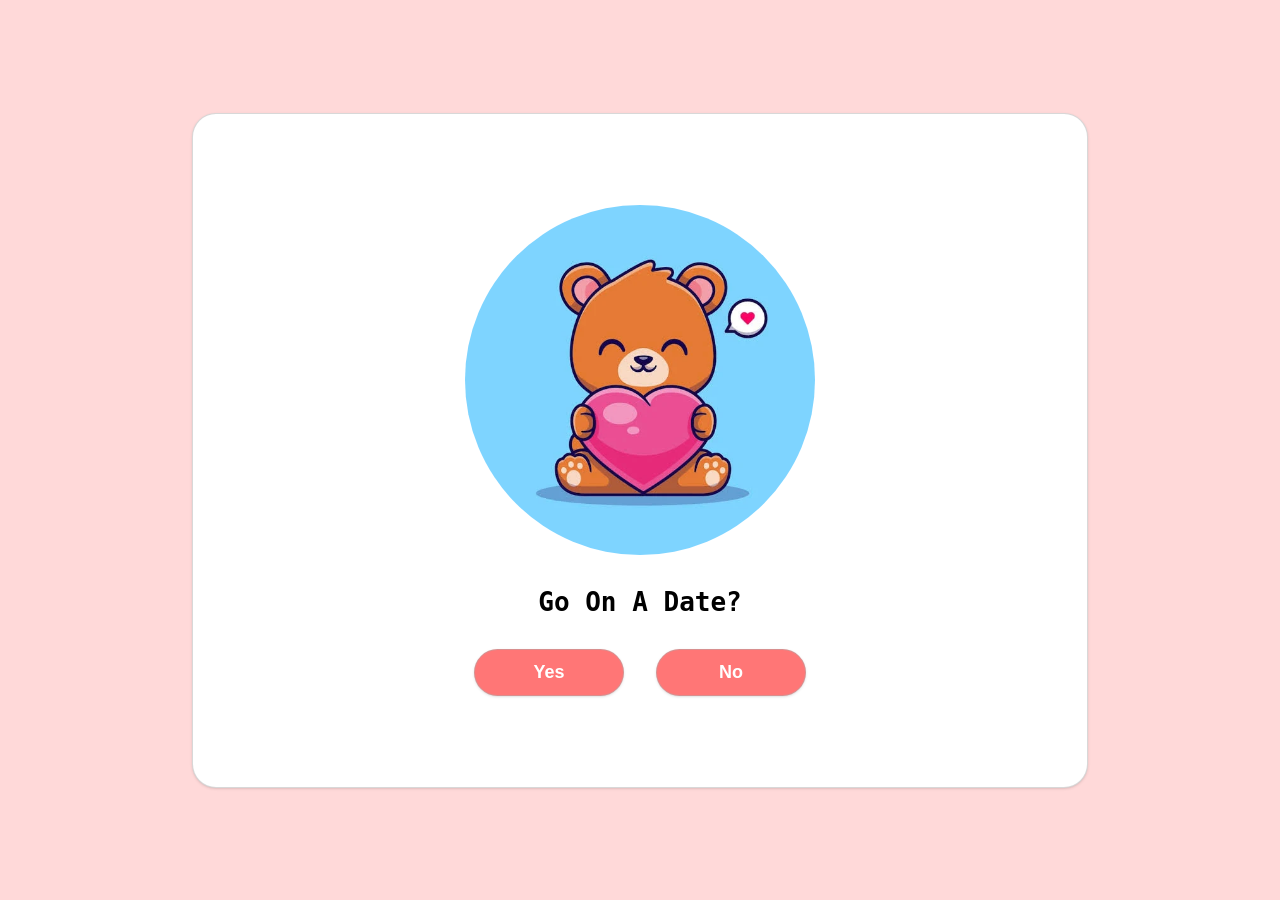
<file: shayan/index.html>
<!DOCTYPE html>
<html lang="en">
<head>
    <meta charset="UTF-8">
    <meta name="viewport" content="width=device-width, initial-scale=1.0">
    <title>Go on a date?</title>
    <link rel="stylesheet" href="./main.css">
</head>
<body>
    <div class="main-box">
        <div class="box">
            <div class="col-1">
                <img src="./image/1.webp" alt="1">
            </div>
            <h1>Go On A Date?</h1>
            <div class="btns">
                <button class="btn btn1">Yes</button>
                <button class="btn btn2" >No</button>
            </div>
        </div>
    </div>
    <script src="./script.js"></script>
</body>
</html>
</file>
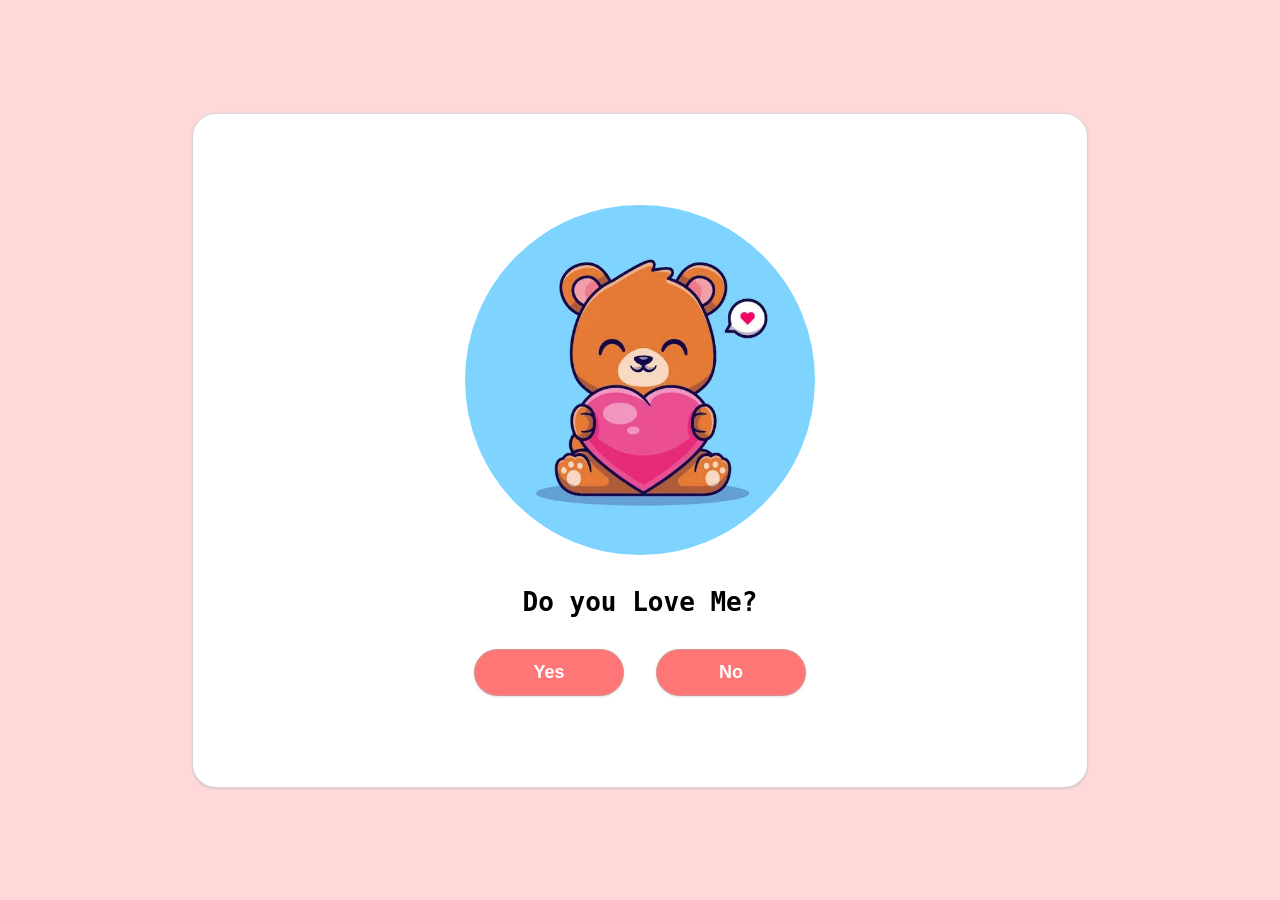
<file: shayan2/index.html>
<!DOCTYPE html>
<html lang="en">
<head>
    <meta charset="UTF-8">
    <meta name="viewport" content="width=device-width, initial-scale=1.0">
    <title>Do You Love me?</title>
    <link rel="stylesheet" href="./main.css">
</head>
<body>
    <div class="main-box">
        <div class="box">
            <div class="col-1">
                <img src="./image/1.webp" alt="1">
            </div>
            <h1>Do you Love Me?</h1>
            <div class="btns">
                <button class="btn btn1">Yes</button>
                <button class="btn btn2" >No</button>
            </div>
        </div>
    </div>
    <script src="./script.js"></script>
</body>
</html>
</file>
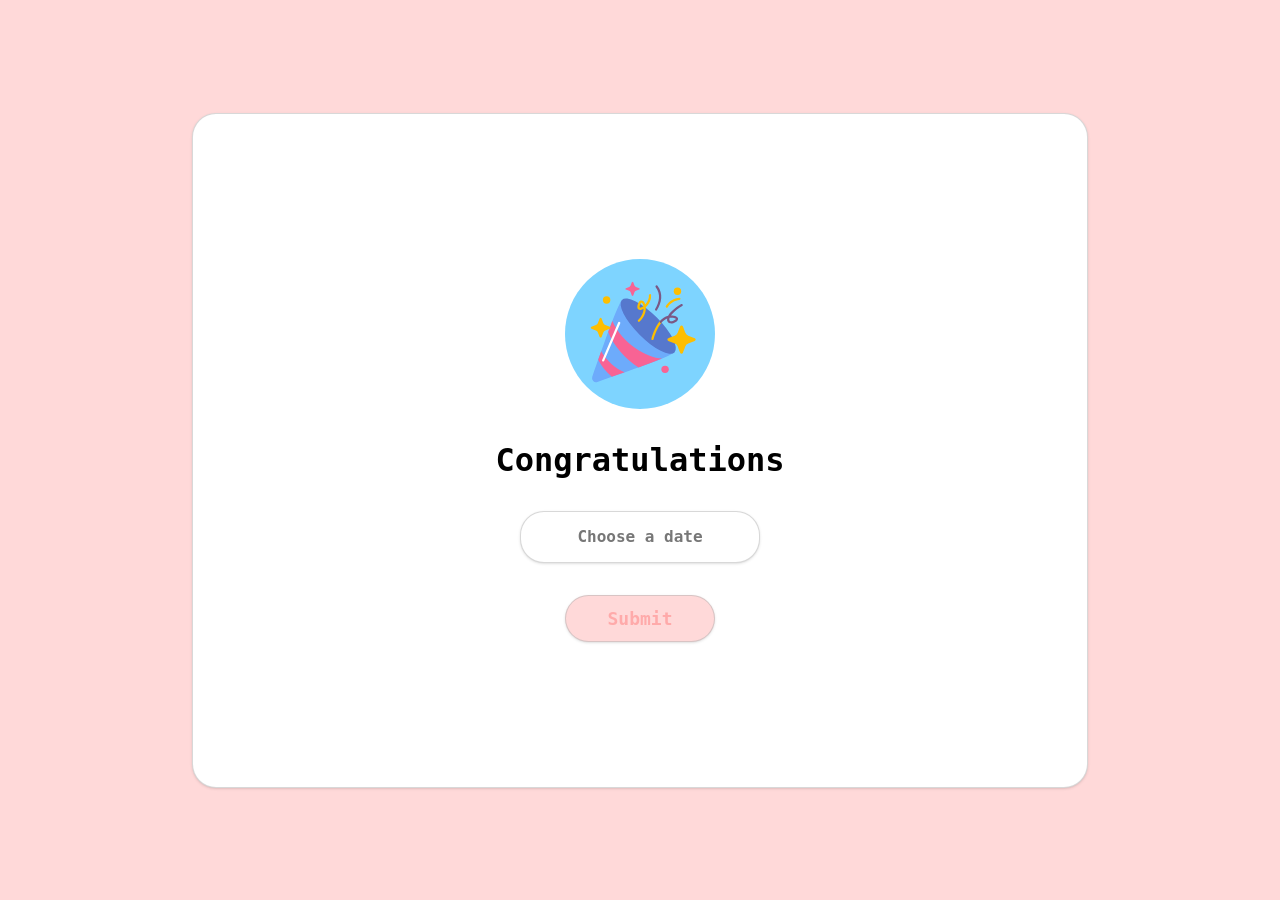
<file: shayan/cong.html>
<!doctype html>
<html lang="en">
  <head>
    <meta charset="UTF-8" />
    <meta name="viewport" content="width=device-width, initial-scale=1.0" />

    <title>Congratulations</title>

    <link rel="stylesheet" href="./main.css" />
  </head>

  <body>
    <div class="main-box">
      <div class="box">
        <div class="col-2">
          <img src="./image/1.svg" alt="1" />
        </div>

        <h2>Congratulations</h2>

        <div class="date-picker">
          <button class="date-box" id="dateBox" type="button">
            <span id="dateText">Choose a date</span>
          </button>
          <div class="calendar" id="calendar">
            <div class="calendar-header">
              <button id="prevMonth" type="button">‹</button>

              <span id="monthYear"></span>

              <button id="nextMonth" type="button">›</button>
            </div>

            <div class="calendar-days">
              <span>Su</span>
              <span>Mo</span>
              <span>Tu</span>
              <span>We</span>
              <span>Th</span>
              <span>Fr</span>
              <span>Sa</span>
            </div>

            <div class="calendar-dates" id="calendarDates"></div>
          </div>
        </div>
        <button class="submit-btn" id="submitBtn" type="button" disabled>
          Submit
        </button>
      </div>
    </div>

    <script>
      const dateBox = document.getElementById("dateBox");
      const dateText = document.getElementById("dateText");

      const calendar = document.getElementById("calendar");
      const calendarDates = document.getElementById("calendarDates");
      const monthYear = document.getElementById("monthYear");

      const prevMonth = document.getElementById("prevMonth");
      const nextMonth = document.getElementById("nextMonth");

      const submitBtn = document.getElementById("submitBtn");

      let currentDate = new Date();
      let selectedDate = null;

      // ==============================
      // Open / Close Calendar
      // ==============================

      dateBox.addEventListener("click", function (e) {
        e.stopPropagation();

        calendar.classList.toggle("active");
      });

      // ==============================
      // Render Calendar
      // ==============================

      function renderCalendar() {
        calendarDates.innerHTML = "";

        const year = currentDate.getFullYear();
        const month = currentDate.getMonth();

        const monthName = currentDate.toLocaleString("en-US", {
          month: "long",
        });

        monthYear.textContent = `${monthName} ${year}`;

        // First day of month
        const firstDay = new Date(year, month, 1).getDay();

        // Number of days in month
        const daysInMonth = new Date(year, month + 1, 0).getDate();

        // Empty spaces before first day
        for (let i = 0; i < firstDay; i++) {
          const empty = document.createElement("div");

          calendarDates.appendChild(empty);
        }

        // Create days
        for (let day = 1; day <= daysInMonth; day++) {
          const button = document.createElement("button");

          button.type = "button";

          button.textContent = day;

          // Today
          const today = new Date();

          if (
            day === today.getDate() &&
            month === today.getMonth() &&
            year === today.getFullYear()
          ) {
            button.classList.add("today");
          }

          // Selected date
          if (
            selectedDate &&
            day === selectedDate.getDate() &&
            month === selectedDate.getMonth() &&
            year === selectedDate.getFullYear()
          ) {
            button.classList.add("selected");
          }

          // Select date
          button.addEventListener("click", function (e) {
            e.stopPropagation();

            selectedDate = new Date(year, month, day);

            // Format date
            const d = String(day).padStart(2, "0");

            const m = String(month + 1).padStart(2, "0");

            // Show selected date
            dateText.textContent = `${year}/${m}/${d}`;

            // Add selected style
            dateBox.classList.add("selected");

            // Enable Submit
            submitBtn.disabled = false;

            // Close calendar
            calendar.classList.remove("active");

            // Re-render calendar
            renderCalendar();
          });

          calendarDates.appendChild(button);
        }
      }

      // ==============================
      // Previous Month
      // ==============================

      prevMonth.addEventListener("click", function (e) {
        e.stopPropagation();

        currentDate.setMonth(currentDate.getMonth() - 1);

        renderCalendar();
      });

      // ==============================
      // Next Month
      // ==============================

      nextMonth.addEventListener("click", function (e) {
        e.stopPropagation();

        currentDate.setMonth(currentDate.getMonth() + 1);

        renderCalendar();
      });

      // ==============================
      // Close Calendar When Clicking Outside
      // ==============================

      document.addEventListener("click", function () {
        calendar.classList.remove("active");
      });

      // Prevent closing when clicking inside calendar
      calendar.addEventListener("click", function (e) {
        e.stopPropagation();
      });

      // ==============================
      // Submit
      // ==============================

      submitBtn.addEventListener("click", function () {
        // Don't submit without selecting a date
        if (!selectedDate) {
          return;
        }

        // Go to done.html
        window.location.href = "./done.html";
      });

      // ==============================
      // Initial Calendar
      // ==============================

      renderCalendar();
    </script>
  </body>
</html>
</file>
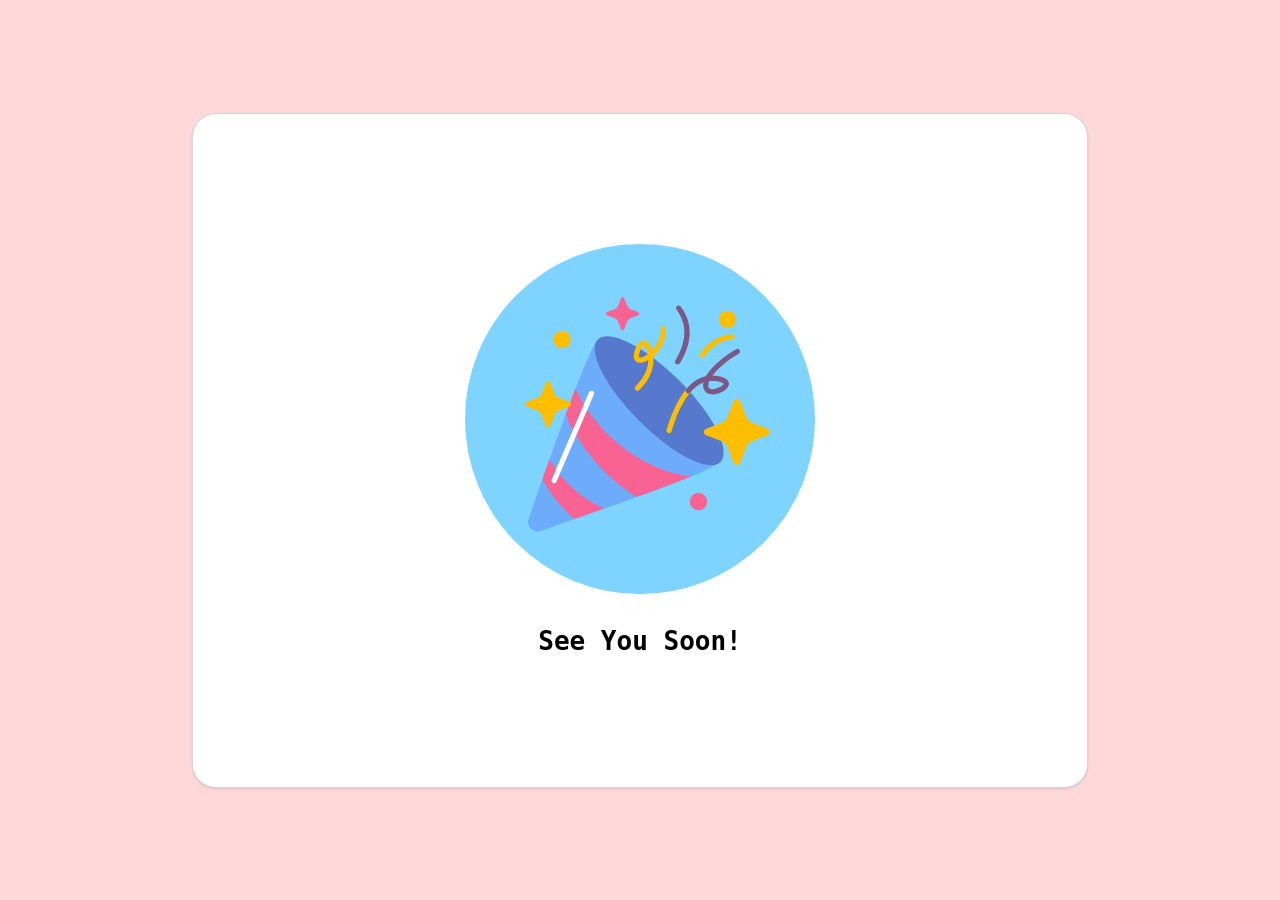
<file: shayan/done.html>
<!DOCTYPE html>
<html lang="en">
<head>
    <meta charset="UTF-8">
    <meta name="viewport" content="width=device-width, initial-scale=1.0">
    <title>Document</title>
    <link rel="stylesheet" href="./main.css">
</head>
<body>
    <div class="main-box">
        <div class="box">
            <div class="col-1">
                <img src="./image/1.svg" alt="2">
            </div>
            <h1>See You Soon!</h1>
        </div>
    </div>
</body>
</html>
</file>
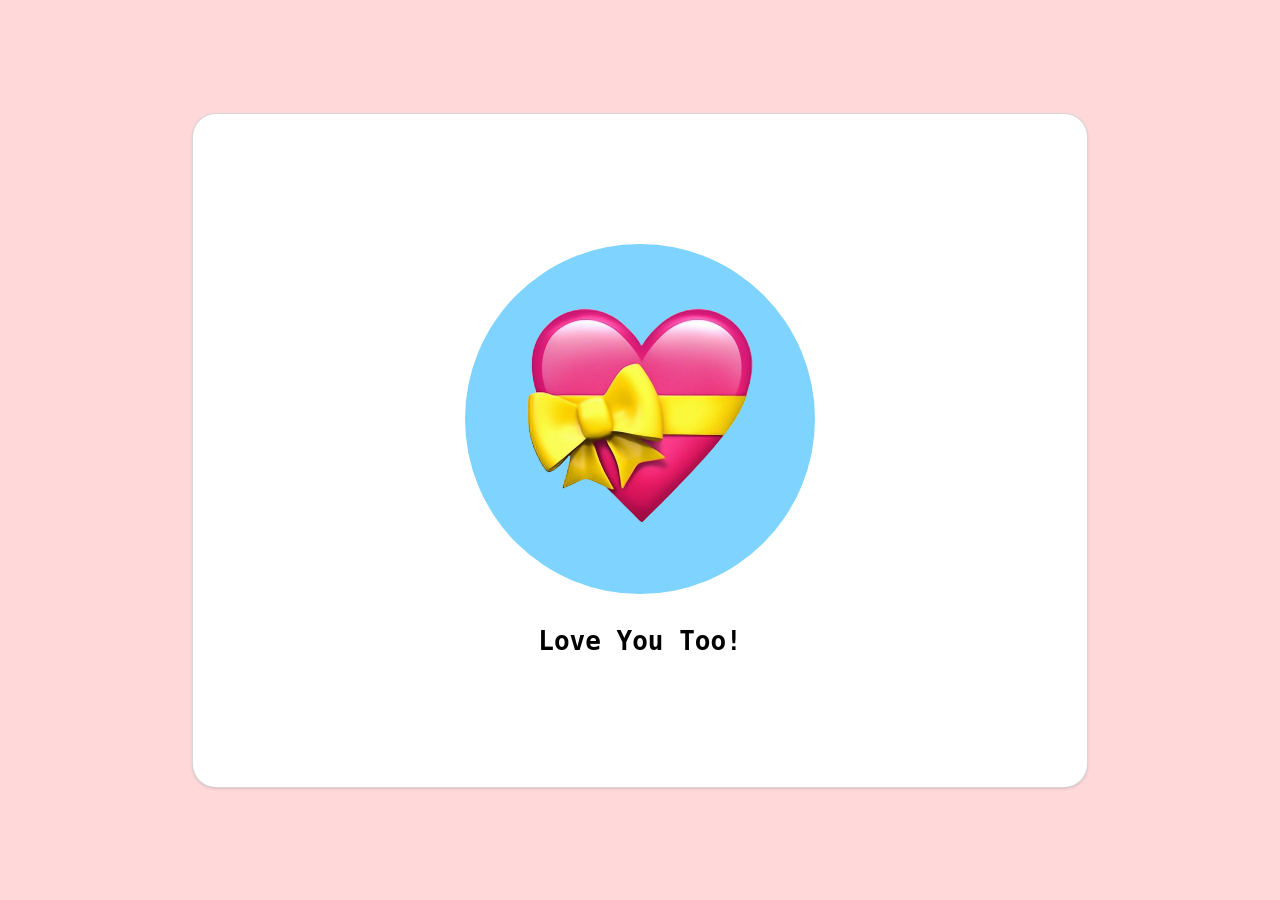
<file: shayan2/done.html>
<!DOCTYPE html>
<html lang="en">
<head>
    <meta charset="UTF-8">
    <meta name="viewport" content="width=device-width, initial-scale=1.0">
    <title>Document</title>
    <link rel="stylesheet" href="./main.css">
</head>
<body>
    <div class="main-box">
        <div class="box">
            <div class="col-1">
                <img class="imglv" src="./image/love.webp" alt="2">
            </div>
            <h1>Love You Too!</h1>
        </div>
    </div>
</body>
</html>
</file>
<file: shayan/main.css>
* {
  padding: 0;
  margin: 0;
  box-sizing: border-box;
}
body {
  background-color: #ffd9d9;
  font-family: monospace;
  transition: 0.3s ease;
}

.main-box {
  width: 100%;
  height: 100vh;
  display: flex;
  justify-content: center;
  align-items: center;
  transition: 0.3s ease;
}
.box {
  width: 70%;
  height: 75%;
  box-shadow:
    0 1px 3px 0 rgba(0, 0, 0, 0.1),
    0 1px 2px -1px rgba(0, 0, 0, 0.1);
  border: 1px solid #acacac76;
  border-radius: 24px;
  background-color: #fff;
  display: flex;
  flex-direction: column;
  align-items: center;
  justify-content: center;
  gap: 32px;
  padding: 24px;
  position: relative;
  transition: 0.3s ease;
}
.col-1 {
  width: 350px;
  height: 350px;
  border-radius: 100%;
  overflow: hidden;
  transition: 0.3s ease;
}
.col-1 img {
  width: 100%;
  height: 100%;
  transition: 0.3s ease;
  background-color: #7ed4ff;
}
.box h1 {
  font-family: monospace;
  transition: 0.3s ease;
}
.btns {
  display: flex;
  flex-direction: row;
  gap: 32px;
  transition: 0.3s ease;
}
.btn {
  width: 150px;
  display: flex;
  justify-content: center;
  align-items: center;
  padding: 12px 24px;
  border-radius: 24px;
  border: 1px solid #acacac76;
  background-color: #ff7676;
  color: white;
  font-size: 18px;
  font-weight: 600;
  box-shadow:
    0 1px 3px 0 rgba(0, 0, 0, 0.1),
    0 1px 2px -1px rgba(0, 0, 0, 0.1);
  cursor: pointer;
  transition: 0.3s ease;
}
.btn:hover {
  background-color: #ff4444;
}
.col-2 {
  width: 150px;
  height: 150px;
  border-radius: 100%;
  overflow: hidden;
  transition: 0.3s ease;
}
.col-2 img {
  width: 100%;
  height: 100%;
  transition: 0.3s ease;
  background-color: #7ed4ff;
}
.box h2 {
  font-size: 32px;
}
@media (max-width: 768px) {
  .box {
    width: 90%;
    height: 85;
    gap: 50px;
  }
  .col-1 {
    width: 250px;
    height: 250px;
  }
  .col-2 {
    width: 100px;
    height: 100px;
  }
  .btns {
    gap: 12px;
  }
}

.date-picker {
  position: relative;

  display: flex;
  flex-direction: column;

  align-items: center;

  gap: 12px;
}

.date-picker label {
  font-size: 18px;
  font-weight: 600;

  color: #333;
}

/* DATE BUTTON */

.date-box {
  width: 240px;
  height: 52px;

  border: 1px solid #acacac76;

  border-radius: 24px;

  background-color: #fff;

  color: #777;

  font-family: monospace;

  font-size: 16px;
  font-weight: 600;

  cursor: pointer;

  display: flex;

  align-items: center;
  justify-content: center;

  box-shadow:
    0 1px 3px rgba(0, 0, 0, 0.1),
    0 1px 2px -1px rgba(0, 0, 0, 0.1);

  transition: 0.3s ease;
}

.date-box:hover {
  border-color: #ff7676;

  background-color: #fffafa;
}

.date-box:active {
  transform: scale(0.97);
}

.date-box.selected {
  color: #333;

  border-color: #ff7676;
}

/* CALENDAR */

.calendar {
  position: absolute;

  top: calc(100% + 10px);

  left: 50%;

  transform: translateX(-50%);

  width: 280px;

  padding: 18px;

  background: white;

  border: 1px solid #acacac76;

  border-radius: 20px;

  box-shadow: 0 10px 30px rgba(0, 0, 0, 0.12);

  z-index: 9999;

  display: none;
}

.calendar.active {
  display: block;
}

/* HEADER */

.calendar-header {
  display: flex;

  align-items: center;

  justify-content: space-between;

  margin-bottom: 18px;
}

.calendar-header span {
  font-size: 16px;

  font-weight: 700;

  color: #333;
}

.calendar-header button {
  width: 34px;
  height: 34px;

  border: none;

  border-radius: 50%;

  background: #ffd9d9;

  color: #ff7676;

  font-size: 24px;

  cursor: pointer;

  display: flex;

  align-items: center;
  justify-content: center;
}

.calendar-header button:hover {
  background: #ff7676;

  color: white;
}

/* DAYS */

.calendar-days {
  display: grid;

  grid-template-columns: repeat(7, 1fr);

  margin-bottom: 8px;
}

.calendar-days span {
  text-align: center;

  font-size: 11px;

  font-weight: bold;

  color: #999;
}

/* DATES */

.calendar-dates {
  display: grid;

  grid-template-columns: repeat(7, 1fr);

  gap: 5px;
}

.calendar-dates button {
  width: 32px;
  height: 32px;

  border: none;

  border-radius: 50%;

  background: transparent;

  color: #333;

  font-family: monospace;

  cursor: pointer;

  margin: auto;

  display: flex;

  align-items: center;
  justify-content: center;
}

.calendar-dates button:hover {
  background: #ffd9d9;

  color: #ff7676;
}

/* TODAY */

.calendar-dates button.today {
  border: 1px solid #ff7676;

  color: #ff7676;
}

/* SELECTED */

.calendar-dates button.selected {
  background: #ff7676;

  color: white;
}

/* MOBILE */

@media (max-width: 768px) {
  .date-box {
    width: 220px;
  }

  .calendar {
    width: 270px;
  }
}
.submit-btn {
    width: 150px;

    padding: 12px 24px;

    border: 1px solid #acacac76;

    border-radius: 24px;

    background-color: #ffd9d9;

    color: #ffaaaa;

    font-family: monospace;

    font-size: 18px;

    font-weight: 600;

    cursor: not-allowed;

    box-shadow:
        0 1px 3px rgba(0, 0, 0, 0.1),
        0 1px 2px -1px rgba(0, 0, 0, 0.1);

    transition: 0.3s ease;
}


/* وقتی فعال شد */

.submit-btn:not(:disabled) {
    background-color: #ff7676;

    color: white;

    cursor: pointer;
}

.submit-btn:not(:disabled):hover {
    background-color: #ff4444;

    transform: translateY(-2px);
}

.submit-btn:not(:disabled):active {
    transform: scale(0.97);
}


/* موبایل */

@media (max-width: 768px) {

    .submit-btn {
        width: 130px;

        font-size: 16px;
    }

}
</file>
<file: shayan2/main.css>
* {
  padding: 0;
  margin: 0;
  box-sizing: border-box;
}
body {
  background-color: #ffd9d9;
  font-family: monospace;
  transition: 0.3s ease;
}

.main-box {
  width: 100%;
  height: 100vh;
  display: flex;
  justify-content: center;
  align-items: center;
  transition: 0.3s ease;
}
.box {
  width: 70%;
  height: 75%;
  box-shadow:
    0 1px 3px 0 rgba(0, 0, 0, 0.1),
    0 1px 2px -1px rgba(0, 0, 0, 0.1);
  border: 1px solid #acacac76;
  border-radius: 24px;
  background-color: #fff;
  display: flex;
  flex-direction: column;
  align-items: center;
  justify-content: center;
  gap: 32px;
  padding: 24px;
  position: relative;
  transition: 0.3s ease;
}
.col-1 {
  width: 350px;
  height: 350px;
  border-radius: 100%;
  overflow: hidden;
  transition: 0.3s ease;
}
.col-1 img {
  width: 100%;
  height: 100%;
  transition: 0.3s ease;
  background-color: #7ed4ff;
}
.box h1 {
  font-family: monospace;
  transition: 0.3s ease;
}
.btns {
  display: flex;
  flex-direction: row;
  gap: 32px;
  transition: 0.3s ease;
}
.btn {
  width: 150px;
  display: flex;
  justify-content: center;
  align-items: center;
  padding: 12px 24px;
  border-radius: 24px;
  border: 1px solid #acacac76;
  background-color: #ff7676;
  color: white;
  font-size: 18px;
  font-weight: 600;
  box-shadow:
    0 1px 3px 0 rgba(0, 0, 0, 0.1),
    0 1px 2px -1px rgba(0, 0, 0, 0.1);
  cursor: pointer;
  transition: 0.3s ease;
}
.btn:hover {
  background-color: #ff4444;
}
.col-2 {
  width: 150px;
  height: 150px;
  border-radius: 100%;
  overflow: hidden;
  transition: 0.3s ease;
}
.col-2 img {
  width: 100%;
  height: 100%;
  transition: 0.3s ease;
  background-color: #7ed4ff;
}
.box h2 {
  font-size: 32px;
}
@media (max-width: 768px) {
  .box {
    width: 90%;
    height: 85;
    gap: 50px;
  }
  .col-1 {
    width: 250px;
    height: 250px;
  }
  .col-2 {
    width: 100px;
    height: 100px;
  }
  .btns {
    gap: 12px;
  }
}

.date-picker {
  position: relative;

  display: flex;
  flex-direction: column;

  align-items: center;

  gap: 12px;
}

.date-picker label {
  font-size: 18px;
  font-weight: 600;

  color: #333;
}

/* DATE BUTTON */

.date-box {
  width: 240px;
  height: 52px;

  border: 1px solid #acacac76;

  border-radius: 24px;

  background-color: #fff;

  color: #777;

  font-family: monospace;

  font-size: 16px;
  font-weight: 600;

  cursor: pointer;

  display: flex;

  align-items: center;
  justify-content: center;

  box-shadow:
    0 1px 3px rgba(0, 0, 0, 0.1),
    0 1px 2px -1px rgba(0, 0, 0, 0.1);

  transition: 0.3s ease;
}

.date-box:hover {
  border-color: #ff7676;

  background-color: #fffafa;
}

.date-box:active {
  transform: scale(0.97);
}

.date-box.selected {
  color: #333;

  border-color: #ff7676;
}

/* CALENDAR */

.calendar {
  position: absolute;

  top: calc(100% + 10px);

  left: 50%;

  transform: translateX(-50%);

  width: 280px;

  padding: 18px;

  background: white;

  border: 1px solid #acacac76;

  border-radius: 20px;

  box-shadow: 0 10px 30px rgba(0, 0, 0, 0.12);

  z-index: 9999;

  display: none;
}

.calendar.active {
  display: block;
}

/* HEADER */

.calendar-header {
  display: flex;

  align-items: center;

  justify-content: space-between;

  margin-bottom: 18px;
}

.calendar-header span {
  font-size: 16px;

  font-weight: 700;

  color: #333;
}

.calendar-header button {
  width: 34px;
  height: 34px;

  border: none;

  border-radius: 50%;

  background: #ffd9d9;

  color: #ff7676;

  font-size: 24px;

  cursor: pointer;

  display: flex;

  align-items: center;
  justify-content: center;
}

.calendar-header button:hover {
  background: #ff7676;

  color: white;
}

/* DAYS */

.calendar-days {
  display: grid;

  grid-template-columns: repeat(7, 1fr);

  margin-bottom: 8px;
}

.calendar-days span {
  text-align: center;

  font-size: 11px;

  font-weight: bold;

  color: #999;
}

/* DATES */

.calendar-dates {
  display: grid;

  grid-template-columns: repeat(7, 1fr);

  gap: 5px;
}

.calendar-dates button {
  width: 32px;
  height: 32px;

  border: none;

  border-radius: 50%;

  background: transparent;

  color: #333;

  font-family: monospace;

  cursor: pointer;

  margin: auto;

  display: flex;

  align-items: center;
  justify-content: center;
}

.calendar-dates button:hover {
  background: #ffd9d9;

  color: #ff7676;
}

/* TODAY */

.calendar-dates button.today {
  border: 1px solid #ff7676;

  color: #ff7676;
}

/* SELECTED */

.calendar-dates button.selected {
  background: #ff7676;

  color: white;
}

/* MOBILE */

@media (max-width: 768px) {
  .date-box {
    width: 220px;
  }

  .calendar {
    width: 270px;
  }
}
.submit-btn {
    width: 150px;

    padding: 12px 24px;

    border: 1px solid #acacac76;

    border-radius: 24px;

    background-color: #ffd9d9;

    color: #ffaaaa;

    font-family: monospace;

    font-size: 18px;

    font-weight: 600;

    cursor: not-allowed;

    box-shadow:
        0 1px 3px rgba(0, 0, 0, 0.1),
        0 1px 2px -1px rgba(0, 0, 0, 0.1);

    transition: 0.3s ease;
}


/* وقتی فعال شد */

.submit-btn:not(:disabled) {
    background-color: #ff7676;

    color: white;

    cursor: pointer;
}

.submit-btn:not(:disabled):hover {
    background-color: #ff4444;

    transform: translateY(-2px);
}

.submit-btn:not(:disabled):active {
    transform: scale(0.97);
}


/* موبایل */

@media (max-width: 768px) {

    .submit-btn {
        width: 130px;

        font-size: 16px;
    }

}
.imglv{
  padding: 50px;
}
</file>
